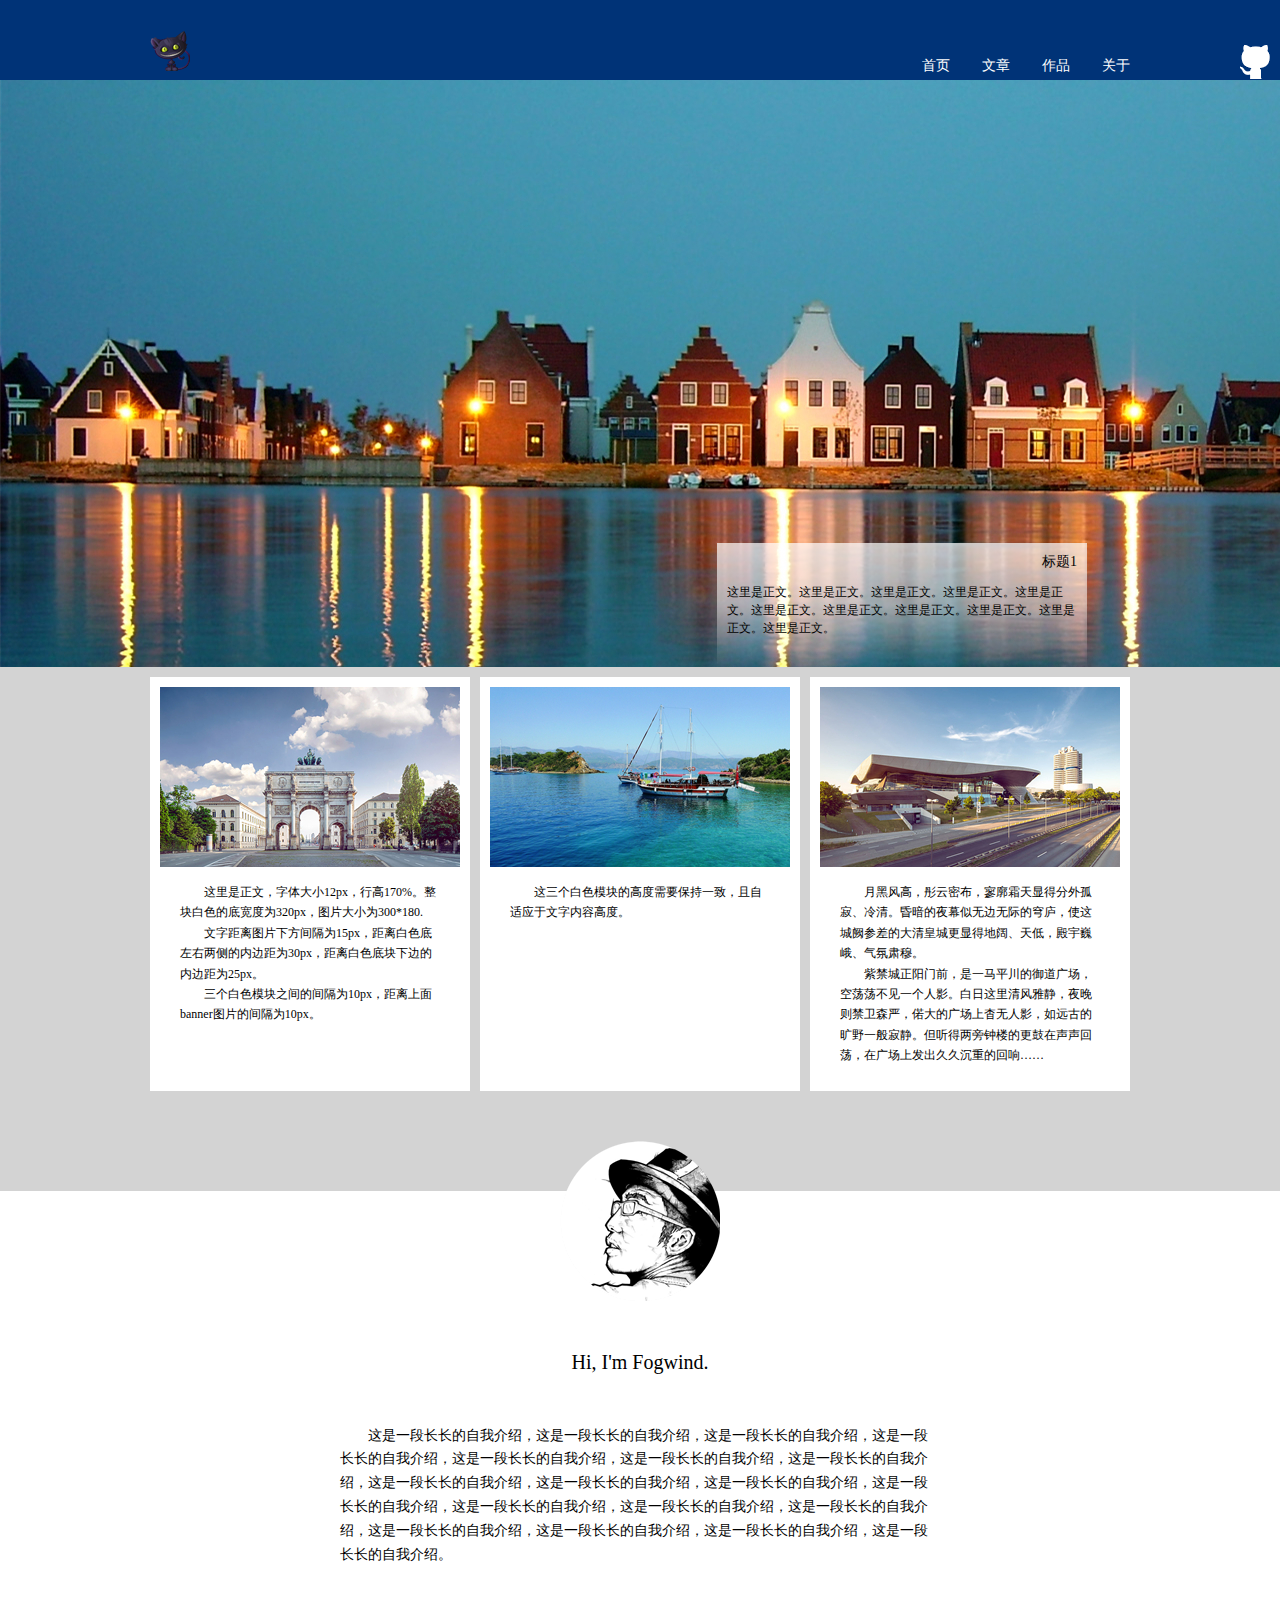
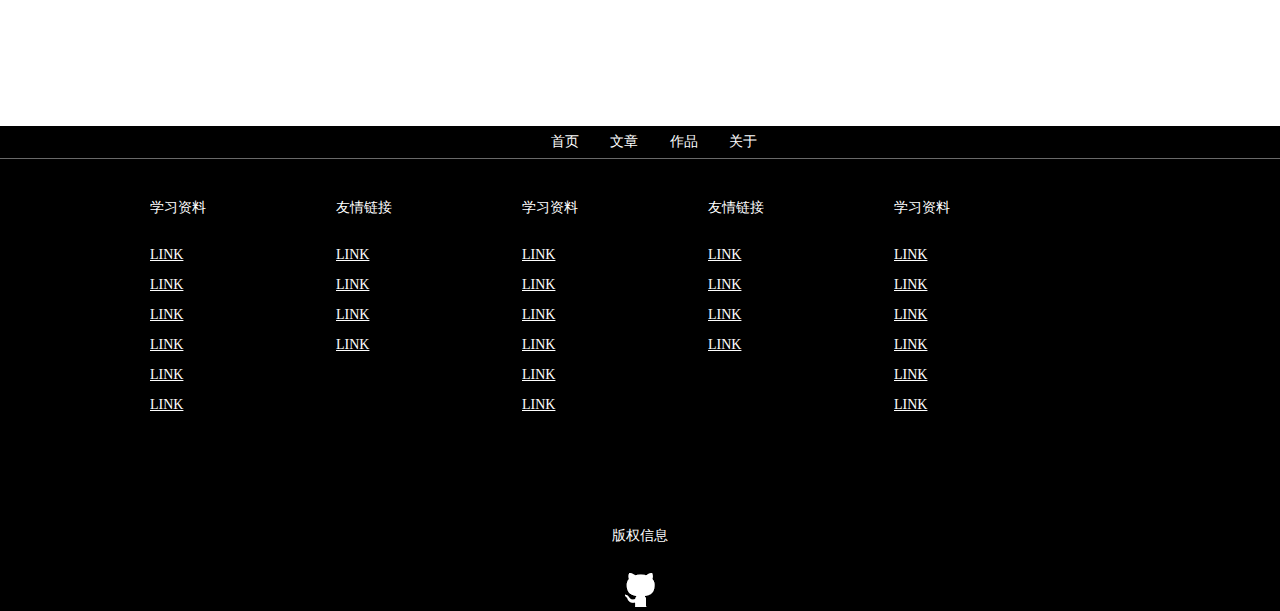
<file: index.html>
<!DOCTYPE HTML>
<html>
  <head>
    <meta charset="utf-8" />
	<title>Design</title>  
	<link rel="stylesheet" type="text/css" href="style/index.css" />
  </head>
  
  <body>
  <!--The header of the index page.-->
	<div id="header">
	
	  <div id="nav">
	    <div  id="mylogo">
	      <img src="img/1011.png" />
		</div>
		
	    <ul id="navbar">
		   <li><a href="index.html" class="navlink">首页</a></li>
		   <li><a href="article.html" class="navlink">文章</a></li>
		   <li><a href="works.html" class="navlink">作品</a></li>
		   <li><a href="about.html" class="navlink">关于</a></li>
		</ul>
	  </div>
	  <a href="https://github.com/"  id="githublogo"><img src="img/icon-github.png" /></a>
	</div>
	
	<div id="mainsection">
	    <!--首页背景大图-->
	    <div id="indexbigimg">
		  <div id="formaltext">
		    <h3>标题1</h3>
		    <p>这里是正文。这里是正文。这里是正文。这里是正文。这里是正文。这里是正文。这里是正文。这里是正文。这里是正文。这里是正文。这里是正文。</p>
		  </div>
		</div>
		
		<!--首页三列等高-->
		<div id="threeequalheight">
	       <div id="leftsection" class="equalheight">
		      <div class="inner">
		         <img src="img/290.jpg" class="equalimg" />
			     <p>这里是正文，字体大小12px，行高170%。整块白色的底宽度为320px，图片大小为300*180.</p>
			     <p>文字距离图片下方间隔为15px，距离白色底左右两侧的内边距为30px，距离白色底块下边的内边距为25px。</p>
			     <p>三个白色模块之间的间隔为10px，距离上面banner图片的间隔为10px。</p>
			  </div>
		   </div>
		   
		   <div id="centersection" class="equalheight">
		      <div class="inner">
		        <img src="img/293.jpg" class="equalimg" />
			    <p>这三个白色模块的高度需要保持一致，且自适应于文字内容高度。</p>
			  </div>
		   </div>
		
		   <div id="rightsection" class="equalheight">
		     <div class="inner">
		       <img src="img/291.jpg" class="equalimg" />
			   <p>月黑风高，彤云密布，寥廓霜天显得分外孤寂、冷清。昏暗的夜幕似无边无际的穹庐，使这城阙参差的大清皇城更显得地阔、天低，殿宇巍峨、气氛肃穆。</p>
			   <p>紫禁城正阳门前，是一马平川的御道广场，空荡荡不见一个人影。白日这里清风雅静，夜晚则禁卫森严，偌大的广场上杳无人影，如远古的旷野一般寂静。但听得两旁钟楼的更鼓在声声回荡，在广场上发出久久沉重的回响……</p>
			 </div>
		   </div>
	    </div>
		
		<!--首页自我介绍-->
		<div id="selfcontiner">
		   <img src="img/167.png" id="headpic" />
		   <div id="selfintruction">
		      <h2>Hi, I'm Fogwind.</h2>
			  <p>这是一段长长的自我介绍，这是一段长长的自我介绍，这是一段长长的自我介绍，这是一段长长的自我介绍，这是一段长长的自我介绍，这是一段长长的自我介绍，这是一段长长的自我介绍，这是一段长长的自我介绍，这是一段长长的自我介绍，这是一段长长的自我介绍，这是一段长长的自我介绍，这是一段长长的自我介绍，这是一段长长的自我介绍，这是一段长长的自我介绍，这是一段长长的自我介绍，这是一段长长的自我介绍，这是一段长长的自我介绍，这是一段长长的自我介绍。</p>
		   </div>
		</div>
		
	</div>
	
	
	
	<!--The footer of the index page.-->
	<div id="footer">
	   <ul id="footernavbar">
	     <li><a href="index.html" class="navlink">首页</a></li>
		 <li><a href="index.html" class="navlink">文章</a></li>
		 <li><a href="index.html" class="navlink">作品</a></li>
		 <li><a href="index.html" class="navlink">关于</a></li>
	   </ul>
	   
	   <div id="reference">
	      <ul class="referencenav">
		    <h4>学习资料</h4>
			<li><a href="#" class="referencelink">LINK</a></li>
			<li><a href="#" class="referencelink">LINK</a></li>
			<li><a href="#" class="referencelink">LINK</a></li>
			<li><a href="#" class="referencelink">LINK</a></li>
			<li><a href="#" class="referencelink">LINK</a></li>
			<li><a href="#" class="referencelink">LINK</a></li>
		  </ul>
		  
          <ul class="referencenav">
		    <h4>友情链接</h4>
			<li><a href="#" class="referencelink">LINK</a></li>
			<li><a href="#" class="referencelink">LINK</a></li>
			<li><a href="#" class="referencelink">LINK</a></li>
			<li><a href="#" class="referencelink">LINK</a></li>
		  </ul>
		  
		  <ul class="referencenav">
		    <h4>学习资料</h4>
			<li><a href="#" class="referencelink">LINK</a></li>
			<li><a href="#" class="referencelink">LINK</a></li>
			<li><a href="#" class="referencelink">LINK</a></li>
			<li><a href="#" class="referencelink">LINK</a></li>
			<li><a href="#" class="referencelink">LINK</a></li>
			<li><a href="#" class="referencelink">LINK</a></li>
		  </ul>
		  
		  <ul class="referencenav">
		    <h4>友情链接</h4>
			<li><a href="#" class="referencelink">LINK</a></li>
			<li><a href="#" class="referencelink">LINK</a></li>
			<li><a href="#" class="referencelink">LINK</a></li>
			<li><a href="#" class="referencelink">LINK</a></li>
		  </ul>
		  
		  <ul class="referencenav">
		    <h4>学习资料</h4>
			<li><a href="#" class="referencelink">LINK</a></li>
			<li><a href="#" class="referencelink">LINK</a></li>
			<li><a href="#" class="referencelink">LINK</a></li>
			<li><a href="#" class="referencelink">LINK</a></li>
			<li><a href="#" class="referencelink">LINK</a></li>
			<li><a href="#" class="referencelink">LINK</a></li>
		  </ul>
	   </div>
	   
	   <div id="footermassage">
	        <p>版权信息</p>
			<a href="https://github.com/"><img src="img/icon-github.png" /></a>
	   </div>
	   
	</div>
	
	
    <script>
       function hiddenGithub() {
	      var html = document.documentElement;
		  var githublogo = document.getElementById("githublogo");
		  
		  if(html.clientWidth<1050) {
		    githublogo.style.display = "none";
		  } else {
		    githublogo.style.display = "block";
		  }
	   }
	   window.onresize=function() {hiddenGithub();};
    </script>
  </body>
</html>
</file>
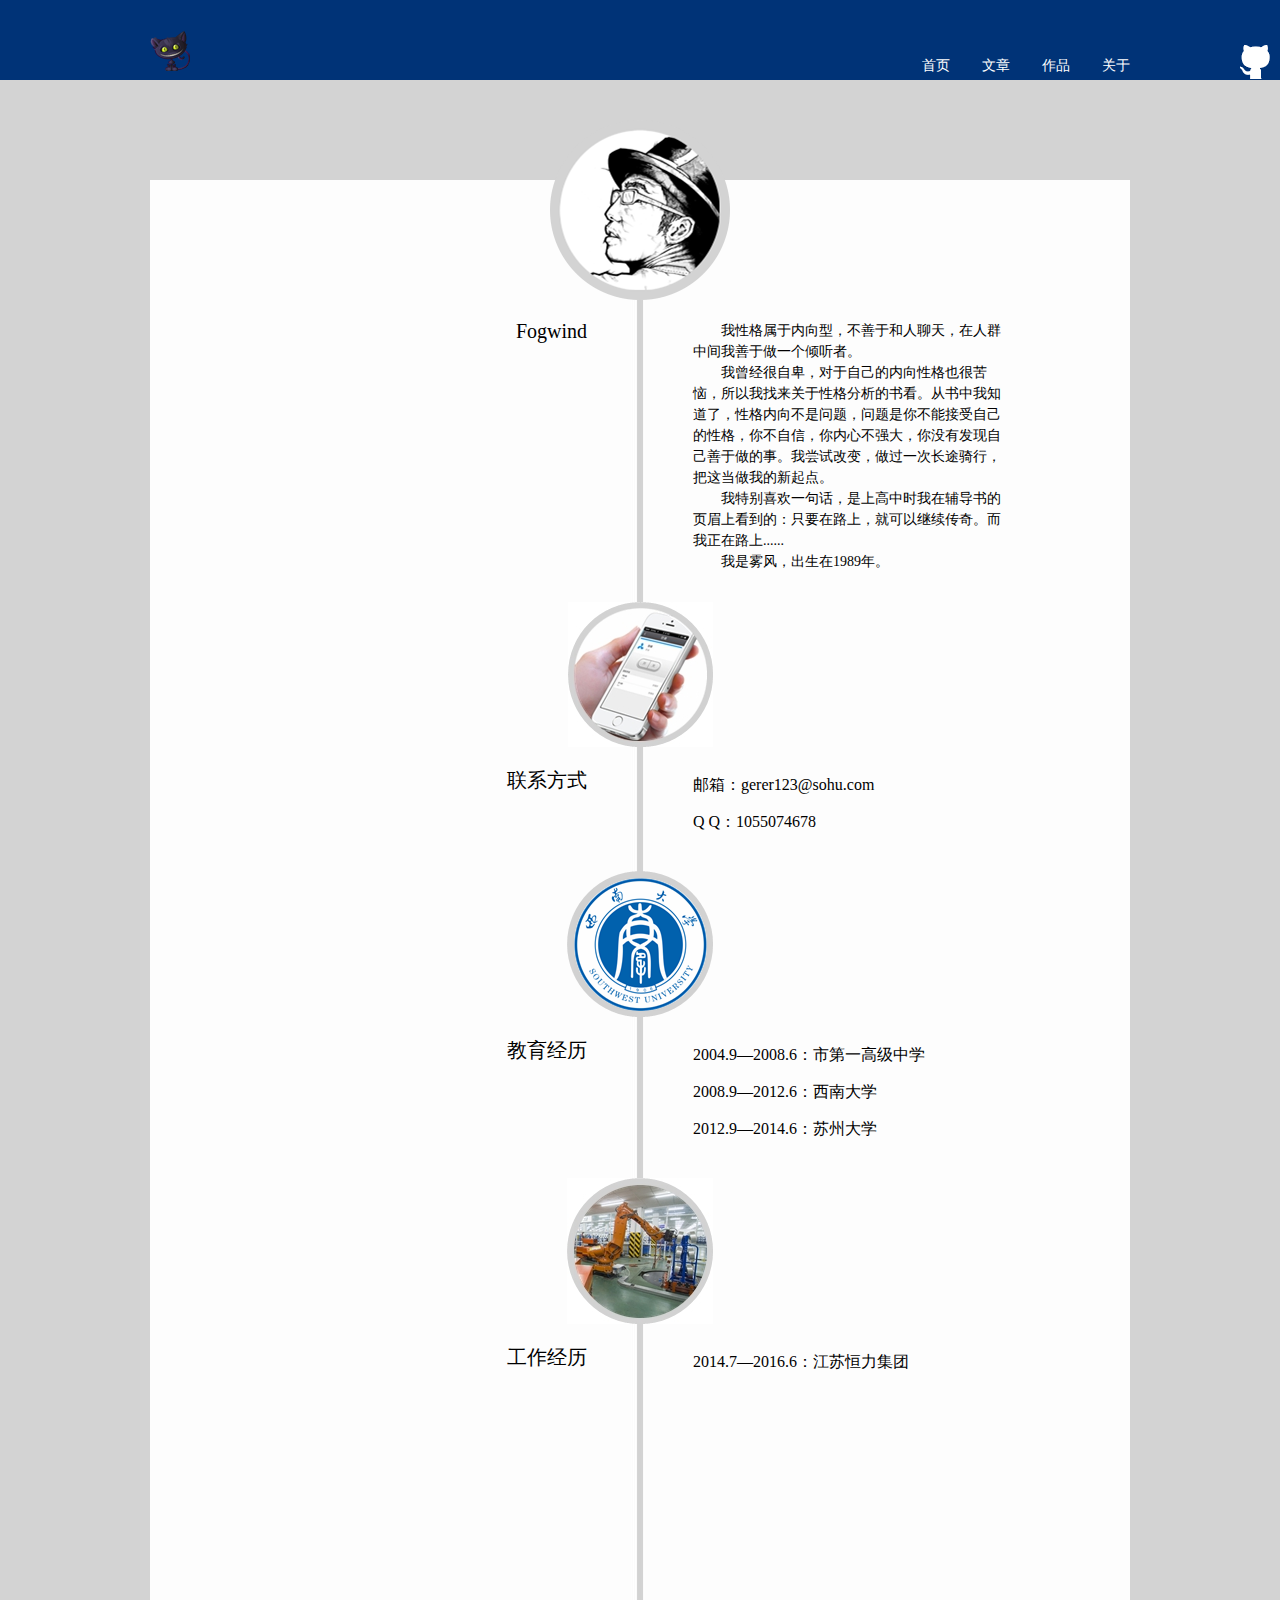
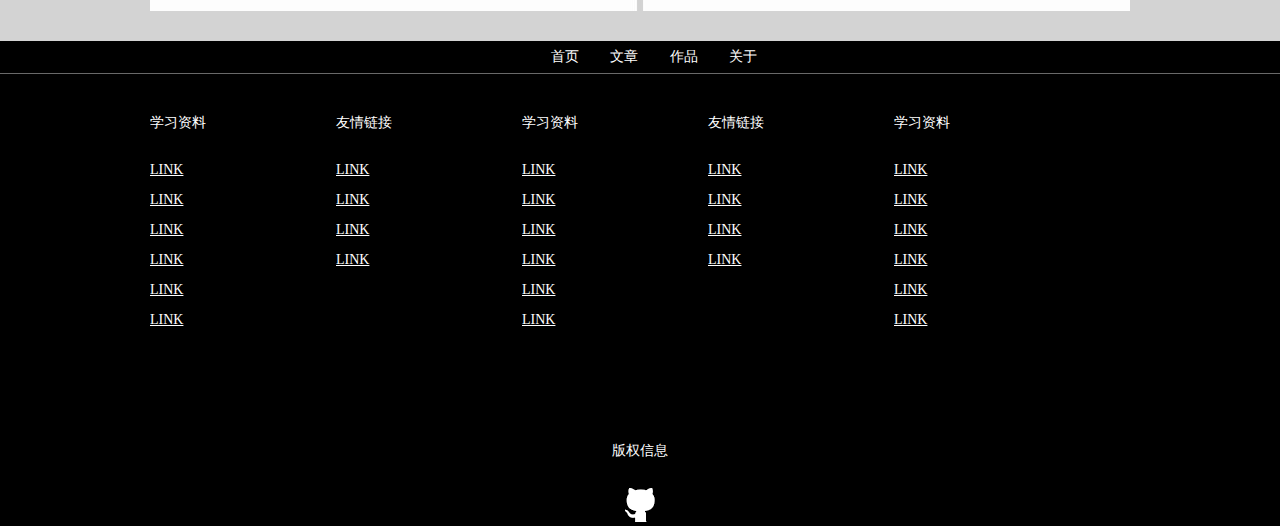
<file: about.html>
<!DOCTYPE HTML>
<html>
  <head>
    <meta charset="utf-8" />
	<title>Design</title>  
	<link rel="stylesheet" type="text/css" href="style/about.css" />
  </head>
  
  <body>
  <!--The header of the index page.-->
	<div id="header">
	
	  <div id="nav">
	    <div  id="mylogo">
	      <img src="img/1011.png" />
		</div>
		
	    <ul id="navbar">
		   <li><a href="index.html" class="navlink">首页</a></li>
		   <li><a href="blog.html" class="navlink">文章</a></li>
		   <li><a href="gallery.html" class="navlink">作品</a></li>
		   <li><a href="about.html" class="navlink">关于</a></li>
		</ul>
	  </div>
	  <a href="https://github.com/"  id="githublogo"><img src="img/icon-github.png" /></a>
	</div>
	
	<!--主体部分-->
    <div id="mainsection">
	   <div id="aboutme">
	      <img src="img/168.png" id="headpic" />
		  <div class="aboutcontent">
		          <div class="leftbox">
				     <h2>Fogwind</h2>
				  </div>
				  
				  <div class="rightbox">
		             <p>我性格属于内向型，不善于和人聊天，在人群中间我善于做一个倾听者。</p>
			         <p>我曾经很自卑，对于自己的内向性格也很苦恼，所以我找来关于性格分析的书看。从书中我知道了，性格内向不是问题，问题是你不能接受自己的性格，你不自信，你内心不强大，你没有发现自己善于做的事。我尝试改变，做过一次长途骑行，把这当做我的新起点。</p>
			         <p>我特别喜欢一句话，是上高中时我在辅导书的页眉上看到的：只要在路上，就可以继续传奇。而我正在路上......</p>
				     <p>我是雾风，出生在1989年。</p>
				  </div>
		  </div>
		  
		  <div class="aboutcontent">
		          <img src="img/3.jpg" id="phone" class="aboutimg" />
		          <div class="leftbox">
				     <h2>联系方式</h2>
				  </div>
				  
				  <div class="rightbox">
		             <ul>
					    <li>邮箱：gerer123@sohu.com</li>
						<li>Q&nbsp;Q：1055074678</li>
					 </ul>
				  </div>
		  </div>
		  
		  <div class="aboutcontent">
		          <img src="img/9.png" id="southwest" class="aboutimg" />
		          <div class="leftbox">
				     <h2>教育经历</h2>
				  </div>
				  
				  <div class="rightbox">
		             <ul>
					    <li>2004.9—2008.6：市第一高级中学</li>
					    <li>2008.9—2012.6：西南大学</li>
						<li>2012.9—2014.6：苏州大学</li>
					 </ul>
				  </div>
		  </div>
		  
		  <div class="aboutcontent">
		          <img src="img/11.jpg" id="henli" class="aboutimg" />
		          <div class="leftbox">
				     <h2>工作经历</h2>
				  </div>
				  
				  <div class="rightbox">
		             <ul>
						<li>2014.7—2016.6：江苏恒力集团</li>
					 </ul>
				  </div>
		  </div>
	   </div>
	</div>
	
	
	
	<!--The footer of the index page.-->
	<div id="footer">
	   <ul id="footernavbar">
	     <li><a href="index.html" class="navlink">首页</a></li>
		 <li><a href="index.html" class="navlink">文章</a></li>
		 <li><a href="index.html" class="navlink">作品</a></li>
		 <li><a href="index.html" class="navlink">关于</a></li>
	   </ul>
	   
	   <div id="reference">
	      <ul class="referencenav">
		    <h4>学习资料</h4>
			<li><a href="#" class="referencelink">LINK</a></li>
			<li><a href="#" class="referencelink">LINK</a></li>
			<li><a href="#" class="referencelink">LINK</a></li>
			<li><a href="#" class="referencelink">LINK</a></li>
			<li><a href="#" class="referencelink">LINK</a></li>
			<li><a href="#" class="referencelink">LINK</a></li>
		  </ul>
		  
          <ul class="referencenav">
		    <h4>友情链接</h4>
			<li><a href="#" class="referencelink">LINK</a></li>
			<li><a href="#" class="referencelink">LINK</a></li>
			<li><a href="#" class="referencelink">LINK</a></li>
			<li><a href="#" class="referencelink">LINK</a></li>
		  </ul>
		  
		  <ul class="referencenav">
		    <h4>学习资料</h4>
			<li><a href="#" class="referencelink">LINK</a></li>
			<li><a href="#" class="referencelink">LINK</a></li>
			<li><a href="#" class="referencelink">LINK</a></li>
			<li><a href="#" class="referencelink">LINK</a></li>
			<li><a href="#" class="referencelink">LINK</a></li>
			<li><a href="#" class="referencelink">LINK</a></li>
		  </ul>
		  
		  <ul class="referencenav">
		    <h4>友情链接</h4>
			<li><a href="#" class="referencelink">LINK</a></li>
			<li><a href="#" class="referencelink">LINK</a></li>
			<li><a href="#" class="referencelink">LINK</a></li>
			<li><a href="#" class="referencelink">LINK</a></li>
		  </ul>
		  
		  <ul class="referencenav">
		    <h4>学习资料</h4>
			<li><a href="#" class="referencelink">LINK</a></li>
			<li><a href="#" class="referencelink">LINK</a></li>
			<li><a href="#" class="referencelink">LINK</a></li>
			<li><a href="#" class="referencelink">LINK</a></li>
			<li><a href="#" class="referencelink">LINK</a></li>
			<li><a href="#" class="referencelink">LINK</a></li>
		  </ul>
	   </div>
	   
	   <div id="footermassage">
	        <p>版权信息</p>
			<a href="https://github.com/"><img src="img/icon-github.png" /></a>
	   </div>
	   
	</div>
	
	
    <script>
       function hiddenGithub() {
	      var html = document.documentElement;
		  var githublogo = document.getElementById("githublogo");
		  
		  if(html.clientWidth<1050) {
		    githublogo.style.display = "none";
		  } else {
		    githublogo.style.display = "block";
		  }
	   }
	   window.onresize=function() {hiddenGithub();};
    </script>
  </body>
</html>
</file>
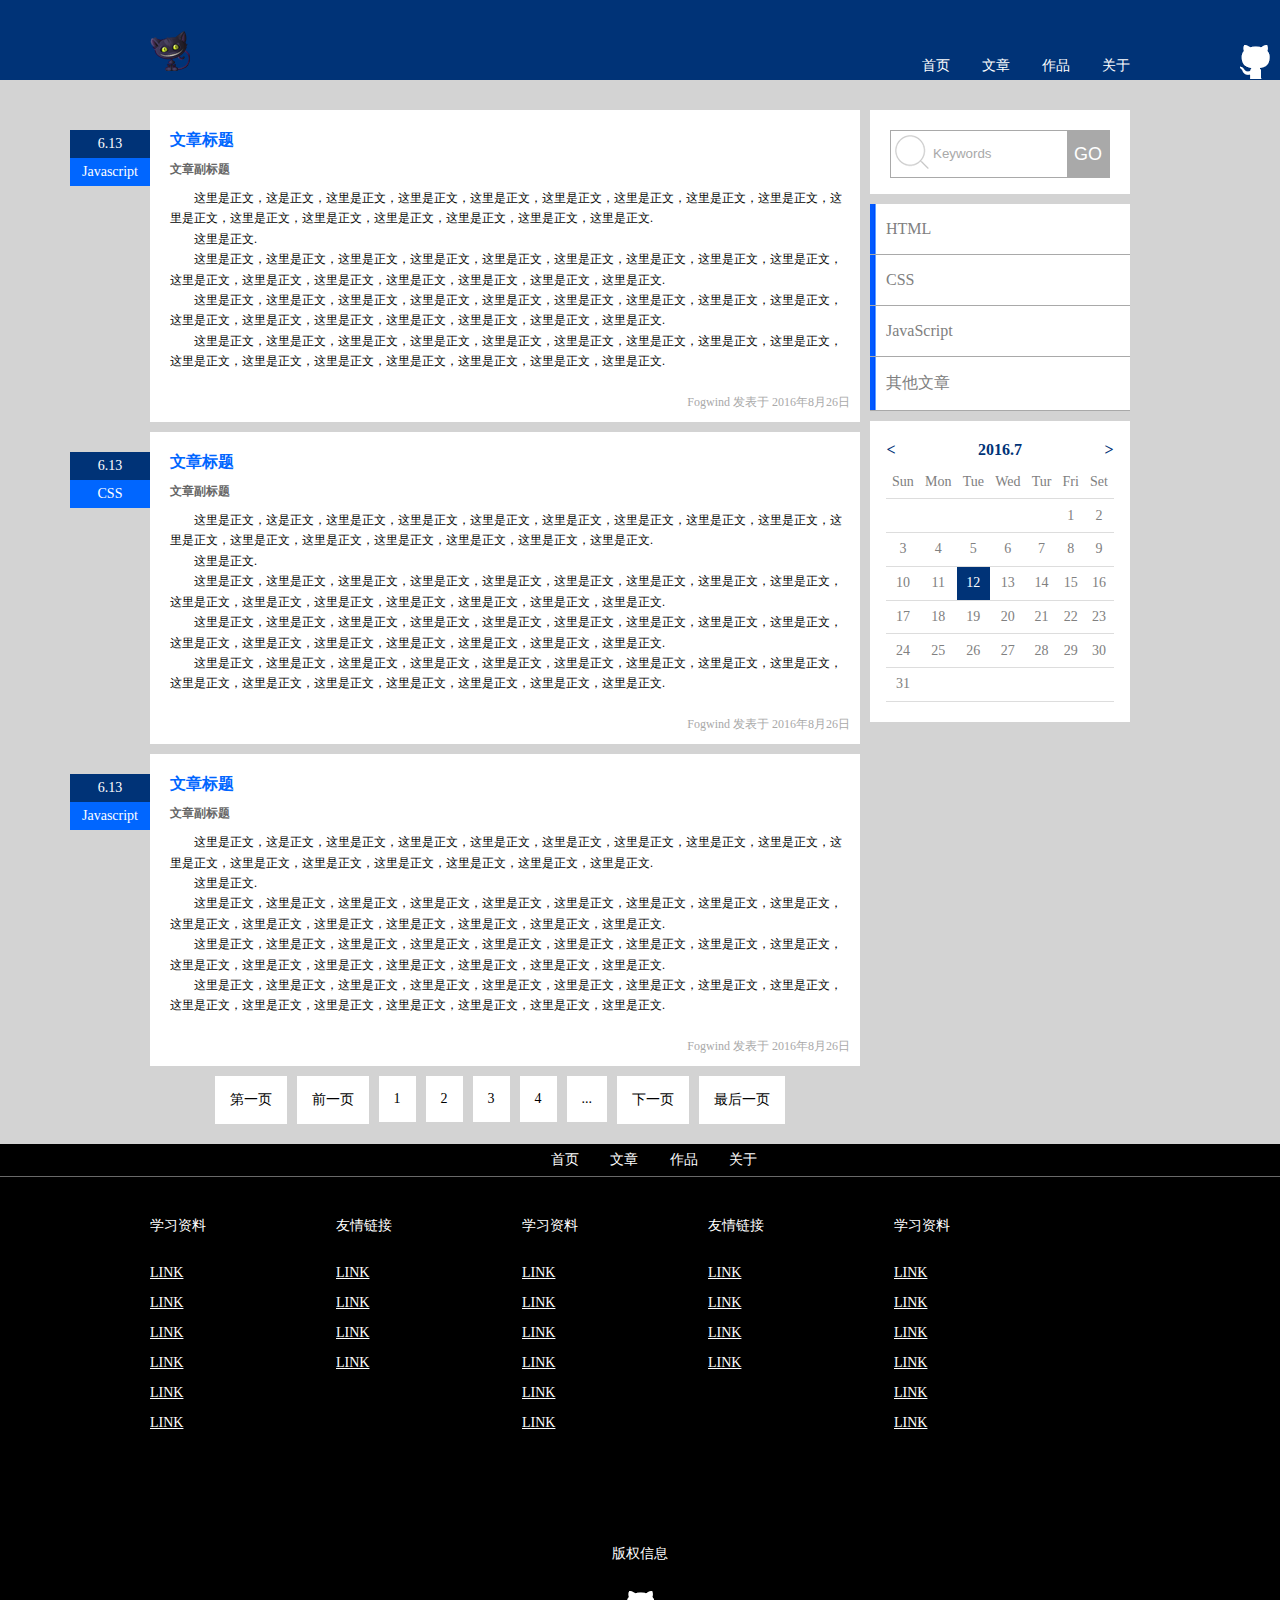
<file: article.html>
<!DOCTYPE HTML>
<html>
  <head>
    <meta charset="utf-8" />
	<title>Design</title>  
	<link rel="stylesheet" type="text/css" href="style/article.css" />
  </head>
  
  <body>
  <!--The header of the index page.-->
	<div id="header">
	
	  <div id="nav">
	    <div  id="mylogo">
	      <img src="img/1011.png" />
		</div>
		
	    <ul id="navbar">
		   <li><a href="index.html" class="navlink">首页</a></li>
		   <li><a href="article.html" class="navlink">文章</a></li>
		   <li><a href="works.html" class="navlink">作品</a></li>
		   <li><a href="about.html" class="navlink">关于</a></li>
		</ul>
	  </div>
	  <a href="https://github.com/"  id="githublogo"><img src="img/icon-github.png" /></a>
	</div>
	
	<!--主体部分-->
    <div id="mainsection">
	   <div id="articlesection">
	      <div class="article">
		    <div class="tagbox">
		       <div class="datetag">6.13</div>
			   <div class="contenttag">Javascript</div>
			</div> 
			<h2>文章标题</h2>
			<h3>文章副标题</h3>
			<p>这里是正文，这是正文，这里是正文，这里是正文，这里是正文，这里是正文，这里是正文，这里是正文，这里是正文，这里是正文，这里是正文，这里是正文，这里是正文，这里是正文，这里是正文，这里是正文.</p>
			<p>这里是正文.</p>
			<p>这里是正文，这里是正文，这里是正文，这里是正文，这里是正文，这里是正文，这里是正文，这里是正文，这里是正文，这里是正文，这里是正文，这里是正文，这里是正文，这里是正文，这里是正文，这里是正文.</p>
			<p>这里是正文，这里是正文，这里是正文，这里是正文，这里是正文，这里是正文，这里是正文，这里是正文，这里是正文，这里是正文，这里是正文，这里是正文，这里是正文，这里是正文，这里是正文，这里是正文.</p>
			<p>这里是正文，这里是正文，这里是正文，这里是正文，这里是正文，这里是正文，这里是正文，这里是正文，这里是正文，这里是正文，这里是正文，这里是正文，这里是正文，这里是正文，这里是正文，这里是正文.</p>
			<p class="timestamp">Fogwind 发表于 2016年8月26日</p>
		  </div>
		  
		  <div class="article">
		    <div class="tagbox">
		       <div class="datetag">6.13</div>
			   <div class="contenttag">CSS</div>
			</div> 
			<h2>文章标题</h2>
			<h3>文章副标题</h3>
			<p>这里是正文，这是正文，这里是正文，这里是正文，这里是正文，这里是正文，这里是正文，这里是正文，这里是正文，这里是正文，这里是正文，这里是正文，这里是正文，这里是正文，这里是正文，这里是正文.</p>
			<p>这里是正文.</p>
			<p>这里是正文，这里是正文，这里是正文，这里是正文，这里是正文，这里是正文，这里是正文，这里是正文，这里是正文，这里是正文，这里是正文，这里是正文，这里是正文，这里是正文，这里是正文，这里是正文.</p>
			<p>这里是正文，这里是正文，这里是正文，这里是正文，这里是正文，这里是正文，这里是正文，这里是正文，这里是正文，这里是正文，这里是正文，这里是正文，这里是正文，这里是正文，这里是正文，这里是正文.</p>
			<p>这里是正文，这里是正文，这里是正文，这里是正文，这里是正文，这里是正文，这里是正文，这里是正文，这里是正文，这里是正文，这里是正文，这里是正文，这里是正文，这里是正文，这里是正文，这里是正文.</p>
			<p class="timestamp">Fogwind 发表于 2016年8月26日</p>
		  </div>
		  
		  <div class="article">
		    <div class="tagbox">
		       <div class="datetag">6.13</div>
			   <div class="contenttag">Javascript</div>
			</div> 
			<h2>文章标题</h2>
			<h3>文章副标题</h3>
			<p>这里是正文，这是正文，这里是正文，这里是正文，这里是正文，这里是正文，这里是正文，这里是正文，这里是正文，这里是正文，这里是正文，这里是正文，这里是正文，这里是正文，这里是正文，这里是正文.</p>
			<p>这里是正文.</p>
			<p>这里是正文，这里是正文，这里是正文，这里是正文，这里是正文，这里是正文，这里是正文，这里是正文，这里是正文，这里是正文，这里是正文，这里是正文，这里是正文，这里是正文，这里是正文，这里是正文.</p>
			<p>这里是正文，这里是正文，这里是正文，这里是正文，这里是正文，这里是正文，这里是正文，这里是正文，这里是正文，这里是正文，这里是正文，这里是正文，这里是正文，这里是正文，这里是正文，这里是正文.</p>
			<p>这里是正文，这里是正文，这里是正文，这里是正文，这里是正文，这里是正文，这里是正文，这里是正文，这里是正文，这里是正文，这里是正文，这里是正文，这里是正文，这里是正文，这里是正文，这里是正文.</p>
			<p class="timestamp">Fogwind 发表于 2016年8月26日</p>
		  </div>
		  <div id="pagenumberbox">
		    <ol id="pagenumber">
			   <li><a href="http://www.baidu.com/" class="pagelink">第一页</a></li>
	           <li><a href="http://www.baidu.com/" class="pagelink">前一页</a></li>
	           <li><a href="http://www.baidu.com/" class="pagelink">1</a></li>	 
	           <li><a href="http://www.baidu.com/" class="pagelink">2</a></li>	 
	           <li><a href="http://www.baidu.com/" class="pagelink">3</a></li>	 
	           <li><a href="http://www.baidu.com/" class="pagelink">4</a></li>
	           <li><a href="http://www.baidu.com/" class="pagelink">...</a></li>
	           <li><a href="http://www.baidu.com/" class="pagelink">下一页</a></li>	
			   <li id="lastpage"><a href="http://www.baidu.com/" class="pagelink">最后一页</a></li>
	        </ol>
		  </div>
	   </div>
	   
	   <div id="siderbarsection">
	      <!--搜索框-->
	      <div id="searchbox">
		     <form action="#" method="get" id="searchform">
			    <fieldset id="search">
			      <label for="searchwords"><img src="img/search.png" /></label>
                  <input type="text" name="searchwords" id="searchwords" value="Keywords" />
                  <input type="button" name="go" id="go" value="GO" />
			    </fieldset>
			 </form>
		  </div>
		  
		  <!--右侧导航栏-->
		  <div id="sidernavcase">
		    <ul id="sidernav">
			   <li><a href="#" class="sidernavlink">HTML</a></li>
			   <li><a href="#" class="sidernavlink">CSS</a></li>
			   <li><a href="#" class="sidernavlink">JavaScript</a></li>
			   <li><a href="#" class="sidernavlink">其他文章</a></li>
			</ul>
		  </div>
		  
		  <!--日历表格-->
		  <div id="datebox">
		    <table id="datetable">
			  <caption>
			     <a href="#" id="pre">&lt;</a> 2016.7
			     <a href="#" id="next">&gt;</a>
			 </caption>
			  <thead>
		        <tr>
		         <th>Sun</th>
			     <th>Mon</th>
			     <th>Tue</th>
			     <th>Wed</th>
			     <th>Tur</th>
			     <th>Fri</th>
			     <th>Set</th>
		        </tr>
		      </thead>
		      <tbody>
	            <tr>
			     <td> </td>
	             <td> </td>
				 <td> </td>
				 <td> </td>
				 <td> </td>
				 <td>1</td>
				 <td>2</td>
			    </tr>
	            <tr>
			     <td>3</td>
	             <td>4</td>
				 <td>5</td>
				 <td>6</td>
				 <td>7</td>
				 <td>8</td>
				 <td>9</td>
			    </tr>			 
	            <tr>
			     <td>10</td>
	             <td>11</td>
				 <td id="seclected">12</td>
				 <td>13</td>
				 <td>14</td>
				 <td>15</td>
				 <td>16</td>
			    </tr>				 
	            <tr>
			     <td>17</td>
	             <td>18</td>
				 <td>19</td>
				 <td>20</td>
				 <td>21</td>
				 <td>22</td>
				 <td>23</td>
			    </tr>
	            <tr>
			     <td>24</td>
	             <td>25</td>
				 <td>26</td>
				 <td>27</td>
				 <td>28</td>
				 <td>29</td>
				 <td>30</td>
			    </tr>
				<tr>
			     <td>31</td>
	             <td> </td>
				 <td> </td>
				 <td> </td>
				 <td> </td>
				 <td> </td>
				 <td> </td>
			    </tr>
		      </tbody>
			</table>
		  </div>
	   </div>
	</div>
	
	
	
	<!--The footer of the index page.-->
	<div id="footer">
	   <ul id="footernavbar">
	     <li><a href="index.html" class="navlink">首页</a></li>
		 <li><a href="index.html" class="navlink">文章</a></li>
		 <li><a href="index.html" class="navlink">作品</a></li>
		 <li><a href="index.html" class="navlink">关于</a></li>
	   </ul>
	   
	   <div id="reference">
	      <ul class="referencenav">
		    <h4>学习资料</h4>
			<li><a href="#" class="referencelink">LINK</a></li>
			<li><a href="#" class="referencelink">LINK</a></li>
			<li><a href="#" class="referencelink">LINK</a></li>
			<li><a href="#" class="referencelink">LINK</a></li>
			<li><a href="#" class="referencelink">LINK</a></li>
			<li><a href="#" class="referencelink">LINK</a></li>
		  </ul>
		  
          <ul class="referencenav">
		    <h4>友情链接</h4>
			<li><a href="#" class="referencelink">LINK</a></li>
			<li><a href="#" class="referencelink">LINK</a></li>
			<li><a href="#" class="referencelink">LINK</a></li>
			<li><a href="#" class="referencelink">LINK</a></li>
		  </ul>
		  
		  <ul class="referencenav">
		    <h4>学习资料</h4>
			<li><a href="#" class="referencelink">LINK</a></li>
			<li><a href="#" class="referencelink">LINK</a></li>
			<li><a href="#" class="referencelink">LINK</a></li>
			<li><a href="#" class="referencelink">LINK</a></li>
			<li><a href="#" class="referencelink">LINK</a></li>
			<li><a href="#" class="referencelink">LINK</a></li>
		  </ul>
		  
		  <ul class="referencenav">
		    <h4>友情链接</h4>
			<li><a href="#" class="referencelink">LINK</a></li>
			<li><a href="#" class="referencelink">LINK</a></li>
			<li><a href="#" class="referencelink">LINK</a></li>
			<li><a href="#" class="referencelink">LINK</a></li>
		  </ul>
		  
		  <ul class="referencenav">
		    <h4>学习资料</h4>
			<li><a href="#" class="referencelink">LINK</a></li>
			<li><a href="#" class="referencelink">LINK</a></li>
			<li><a href="#" class="referencelink">LINK</a></li>
			<li><a href="#" class="referencelink">LINK</a></li>
			<li><a href="#" class="referencelink">LINK</a></li>
			<li><a href="#" class="referencelink">LINK</a></li>
		  </ul>
	   </div>
	   
	   <div id="footermassage">
	        <p>版权信息</p>
			<a href="https://github.com/"><img src="img/icon-github.png" /></a>
	   </div>
	   
	</div>
	
	
    <script>
       function hiddenGithub() {
	      var html = document.documentElement;
		  var githublogo = document.getElementById("githublogo");
		  
		  if(html.clientWidth<1050) {
		    githublogo.style.display = "none";
		  } else {
		    githublogo.style.display = "block";
		  }
	   }
	   window.onresize=function() {hiddenGithub();};
    </script>
  </body>
</html>
</file>
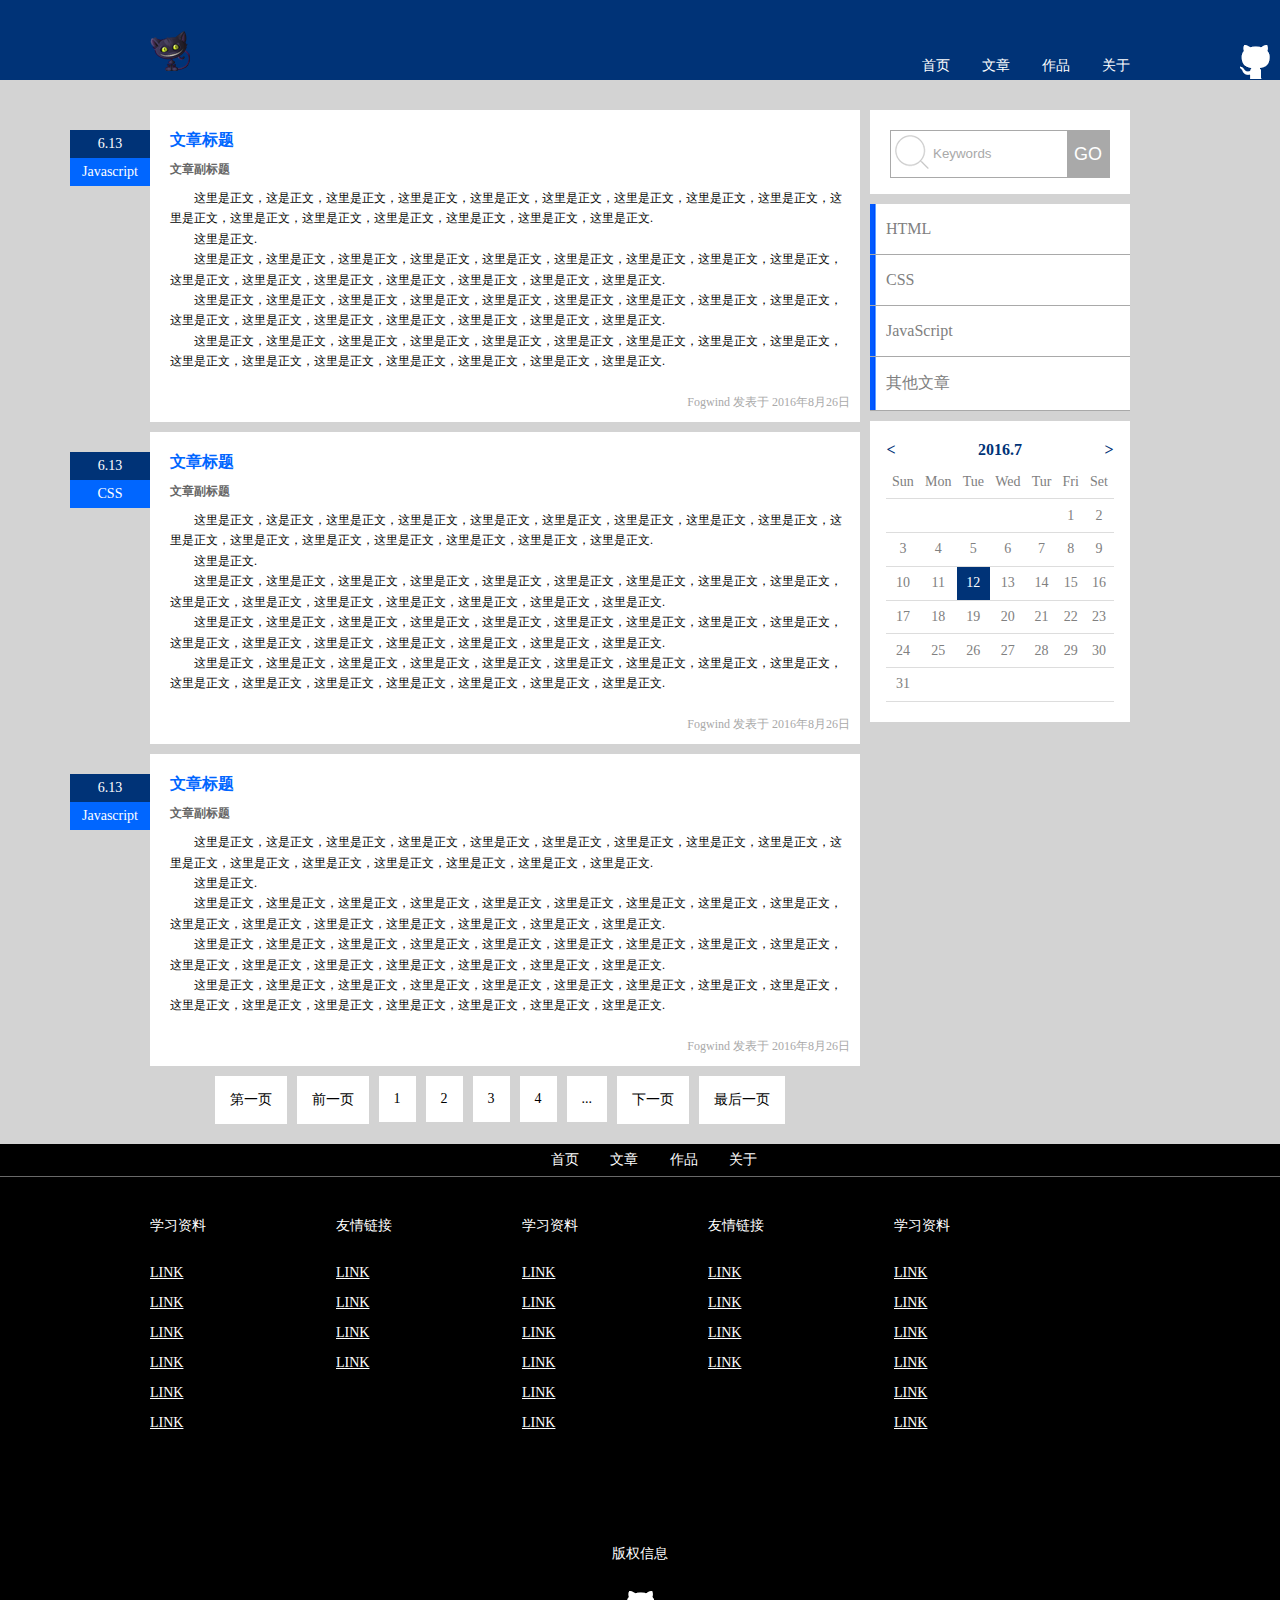
<file: blog.html>
<!DOCTYPE HTML>
<html>
  <head>
    <meta charset="utf-8" />
	<title>Design</title>  
	<link rel="stylesheet" type="text/css" href="style/article.css" />
  </head>
  
  <body>
  <!--The header of the index page.-->
	<div id="header">
	
	  <div id="nav">
	    <div  id="mylogo">
	      <img src="img/1011.png" />
		</div>
		
	    <ul id="navbar">
		   <li><a href="index.html" class="navlink">首页</a></li>
		   <li><a href="blog.html" class="navlink">文章</a></li>
		   <li><a href="gallery.html" class="navlink">作品</a></li>
		   <li><a href="about.html" class="navlink">关于</a></li>
		</ul>
	  </div>
	  <a href="https://github.com/"  id="githublogo"><img src="img/icon-github.png" /></a>
	</div>
	
	<!--主体部分-->
    <div id="mainsection">
	   <div id="articlesection">
	      <div class="article">
		    <div class="tagbox">
		       <div class="datetag">6.13</div>
			   <div class="contenttag">Javascript</div>
			</div> 
			<h2>文章标题</h2>
			<h3>文章副标题</h3>
			<p>这里是正文，这是正文，这里是正文，这里是正文，这里是正文，这里是正文，这里是正文，这里是正文，这里是正文，这里是正文，这里是正文，这里是正文，这里是正文，这里是正文，这里是正文，这里是正文.</p>
			<p>这里是正文.</p>
			<p>这里是正文，这里是正文，这里是正文，这里是正文，这里是正文，这里是正文，这里是正文，这里是正文，这里是正文，这里是正文，这里是正文，这里是正文，这里是正文，这里是正文，这里是正文，这里是正文.</p>
			<p>这里是正文，这里是正文，这里是正文，这里是正文，这里是正文，这里是正文，这里是正文，这里是正文，这里是正文，这里是正文，这里是正文，这里是正文，这里是正文，这里是正文，这里是正文，这里是正文.</p>
			<p>这里是正文，这里是正文，这里是正文，这里是正文，这里是正文，这里是正文，这里是正文，这里是正文，这里是正文，这里是正文，这里是正文，这里是正文，这里是正文，这里是正文，这里是正文，这里是正文.</p>
			<p class="timestamp">Fogwind 发表于 2016年8月26日</p>
		  </div>
		  
		  <div class="article">
		    <div class="tagbox">
		       <div class="datetag">6.13</div>
			   <div class="contenttag">CSS</div>
			</div> 
			<h2>文章标题</h2>
			<h3>文章副标题</h3>
			<p>这里是正文，这是正文，这里是正文，这里是正文，这里是正文，这里是正文，这里是正文，这里是正文，这里是正文，这里是正文，这里是正文，这里是正文，这里是正文，这里是正文，这里是正文，这里是正文.</p>
			<p>这里是正文.</p>
			<p>这里是正文，这里是正文，这里是正文，这里是正文，这里是正文，这里是正文，这里是正文，这里是正文，这里是正文，这里是正文，这里是正文，这里是正文，这里是正文，这里是正文，这里是正文，这里是正文.</p>
			<p>这里是正文，这里是正文，这里是正文，这里是正文，这里是正文，这里是正文，这里是正文，这里是正文，这里是正文，这里是正文，这里是正文，这里是正文，这里是正文，这里是正文，这里是正文，这里是正文.</p>
			<p>这里是正文，这里是正文，这里是正文，这里是正文，这里是正文，这里是正文，这里是正文，这里是正文，这里是正文，这里是正文，这里是正文，这里是正文，这里是正文，这里是正文，这里是正文，这里是正文.</p>
			<p class="timestamp">Fogwind 发表于 2016年8月26日</p>
		  </div>
		  
		  <div class="article">
		    <div class="tagbox">
		       <div class="datetag">6.13</div>
			   <div class="contenttag">Javascript</div>
			</div> 
			<h2>文章标题</h2>
			<h3>文章副标题</h3>
			<p>这里是正文，这是正文，这里是正文，这里是正文，这里是正文，这里是正文，这里是正文，这里是正文，这里是正文，这里是正文，这里是正文，这里是正文，这里是正文，这里是正文，这里是正文，这里是正文.</p>
			<p>这里是正文.</p>
			<p>这里是正文，这里是正文，这里是正文，这里是正文，这里是正文，这里是正文，这里是正文，这里是正文，这里是正文，这里是正文，这里是正文，这里是正文，这里是正文，这里是正文，这里是正文，这里是正文.</p>
			<p>这里是正文，这里是正文，这里是正文，这里是正文，这里是正文，这里是正文，这里是正文，这里是正文，这里是正文，这里是正文，这里是正文，这里是正文，这里是正文，这里是正文，这里是正文，这里是正文.</p>
			<p>这里是正文，这里是正文，这里是正文，这里是正文，这里是正文，这里是正文，这里是正文，这里是正文，这里是正文，这里是正文，这里是正文，这里是正文，这里是正文，这里是正文，这里是正文，这里是正文.</p>
			<p class="timestamp">Fogwind 发表于 2016年8月26日</p>
		  </div>
		  <div id="pagenumberbox">
		    <ol id="pagenumber">
			   <li><a href="http://www.baidu.com/" class="pagelink">第一页</a></li>
	           <li><a href="http://www.baidu.com/" class="pagelink">前一页</a></li>
	           <li><a href="http://www.baidu.com/" class="pagelink">1</a></li>	 
	           <li><a href="http://www.baidu.com/" class="pagelink">2</a></li>	 
	           <li><a href="http://www.baidu.com/" class="pagelink">3</a></li>	 
	           <li><a href="http://www.baidu.com/" class="pagelink">4</a></li>
	           <li><a href="http://www.baidu.com/" class="pagelink">...</a></li>
	           <li><a href="http://www.baidu.com/" class="pagelink">下一页</a></li>	
			   <li id="lastpage"><a href="http://www.baidu.com/" class="pagelink">最后一页</a></li>
	        </ol>
		  </div>
	   </div>
	   
	   <div id="siderbarsection">
	      <!--搜索框-->
	      <div id="searchbox">
		     <form action="#" method="get" id="searchform">
			    <fieldset id="search">
			      <label for="searchwords"><img src="img/search.png" /></label>
                  <input type="text" name="searchwords" id="searchwords" value="Keywords" />
                  <input type="button" name="go" id="go" value="GO" />
			    </fieldset>
			 </form>
		  </div>
		  
		  <!--右侧导航栏-->
		  <div id="sidernavcase">
		    <ul id="sidernav">
			   <li><a href="#" class="sidernavlink">HTML</a></li>
			   <li><a href="#" class="sidernavlink">CSS</a></li>
			   <li><a href="#" class="sidernavlink">JavaScript</a></li>
			   <li><a href="#" class="sidernavlink">其他文章</a></li>
			</ul>
		  </div>
		  
		  <!--日历表格-->
		  <div id="datebox">
		    <table id="datetable">
			  <caption>
			     <a href="#" id="pre">&lt;</a> 2016.7
			     <a href="#" id="next">&gt;</a>
			 </caption>
			  <thead>
		        <tr>
		         <th>Sun</th>
			     <th>Mon</th>
			     <th>Tue</th>
			     <th>Wed</th>
			     <th>Tur</th>
			     <th>Fri</th>
			     <th>Set</th>
		        </tr>
		      </thead>
		      <tbody>
	            <tr>
			     <td> </td>
	             <td> </td>
				 <td> </td>
				 <td> </td>
				 <td> </td>
				 <td>1</td>
				 <td>2</td>
			    </tr>
	            <tr>
			     <td>3</td>
	             <td>4</td>
				 <td>5</td>
				 <td>6</td>
				 <td>7</td>
				 <td>8</td>
				 <td>9</td>
			    </tr>			 
	            <tr>
			     <td>10</td>
	             <td>11</td>
				 <td id="seclected">12</td>
				 <td>13</td>
				 <td>14</td>
				 <td>15</td>
				 <td>16</td>
			    </tr>				 
	            <tr>
			     <td>17</td>
	             <td>18</td>
				 <td>19</td>
				 <td>20</td>
				 <td>21</td>
				 <td>22</td>
				 <td>23</td>
			    </tr>
	            <tr>
			     <td>24</td>
	             <td>25</td>
				 <td>26</td>
				 <td>27</td>
				 <td>28</td>
				 <td>29</td>
				 <td>30</td>
			    </tr>
				<tr>
			     <td>31</td>
	             <td> </td>
				 <td> </td>
				 <td> </td>
				 <td> </td>
				 <td> </td>
				 <td> </td>
			    </tr>
		      </tbody>
			</table>
		  </div>
	   </div>
	</div>
	
	
	
	<!--The footer of the index page.-->
	<div id="footer">
	   <ul id="footernavbar">
	     <li><a href="index.html" class="navlink">首页</a></li>
		 <li><a href="index.html" class="navlink">文章</a></li>
		 <li><a href="index.html" class="navlink">作品</a></li>
		 <li><a href="index.html" class="navlink">关于</a></li>
	   </ul>
	   
	   <div id="reference">
	      <ul class="referencenav">
		    <h4>学习资料</h4>
			<li><a href="#" class="referencelink">LINK</a></li>
			<li><a href="#" class="referencelink">LINK</a></li>
			<li><a href="#" class="referencelink">LINK</a></li>
			<li><a href="#" class="referencelink">LINK</a></li>
			<li><a href="#" class="referencelink">LINK</a></li>
			<li><a href="#" class="referencelink">LINK</a></li>
		  </ul>
		  
          <ul class="referencenav">
		    <h4>友情链接</h4>
			<li><a href="#" class="referencelink">LINK</a></li>
			<li><a href="#" class="referencelink">LINK</a></li>
			<li><a href="#" class="referencelink">LINK</a></li>
			<li><a href="#" class="referencelink">LINK</a></li>
		  </ul>
		  
		  <ul class="referencenav">
		    <h4>学习资料</h4>
			<li><a href="#" class="referencelink">LINK</a></li>
			<li><a href="#" class="referencelink">LINK</a></li>
			<li><a href="#" class="referencelink">LINK</a></li>
			<li><a href="#" class="referencelink">LINK</a></li>
			<li><a href="#" class="referencelink">LINK</a></li>
			<li><a href="#" class="referencelink">LINK</a></li>
		  </ul>
		  
		  <ul class="referencenav">
		    <h4>友情链接</h4>
			<li><a href="#" class="referencelink">LINK</a></li>
			<li><a href="#" class="referencelink">LINK</a></li>
			<li><a href="#" class="referencelink">LINK</a></li>
			<li><a href="#" class="referencelink">LINK</a></li>
		  </ul>
		  
		  <ul class="referencenav">
		    <h4>学习资料</h4>
			<li><a href="#" class="referencelink">LINK</a></li>
			<li><a href="#" class="referencelink">LINK</a></li>
			<li><a href="#" class="referencelink">LINK</a></li>
			<li><a href="#" class="referencelink">LINK</a></li>
			<li><a href="#" class="referencelink">LINK</a></li>
			<li><a href="#" class="referencelink">LINK</a></li>
		  </ul>
	   </div>
	   
	   <div id="footermassage">
	        <p>版权信息</p>
			<a href="https://github.com/"><img src="img/icon-github.png" /></a>
	   </div>
	   
	</div>
	
	
    <script>
       function hiddenGithub() {
	      var html = document.documentElement;
		  var githublogo = document.getElementById("githublogo");
		  
		  if(html.clientWidth<1050) {
		    githublogo.style.display = "none";
		  } else {
		    githublogo.style.display = "block";
		  }
	   }
	   window.onresize=function() {hiddenGithub();};
    </script>
  </body>
</html>
</file>
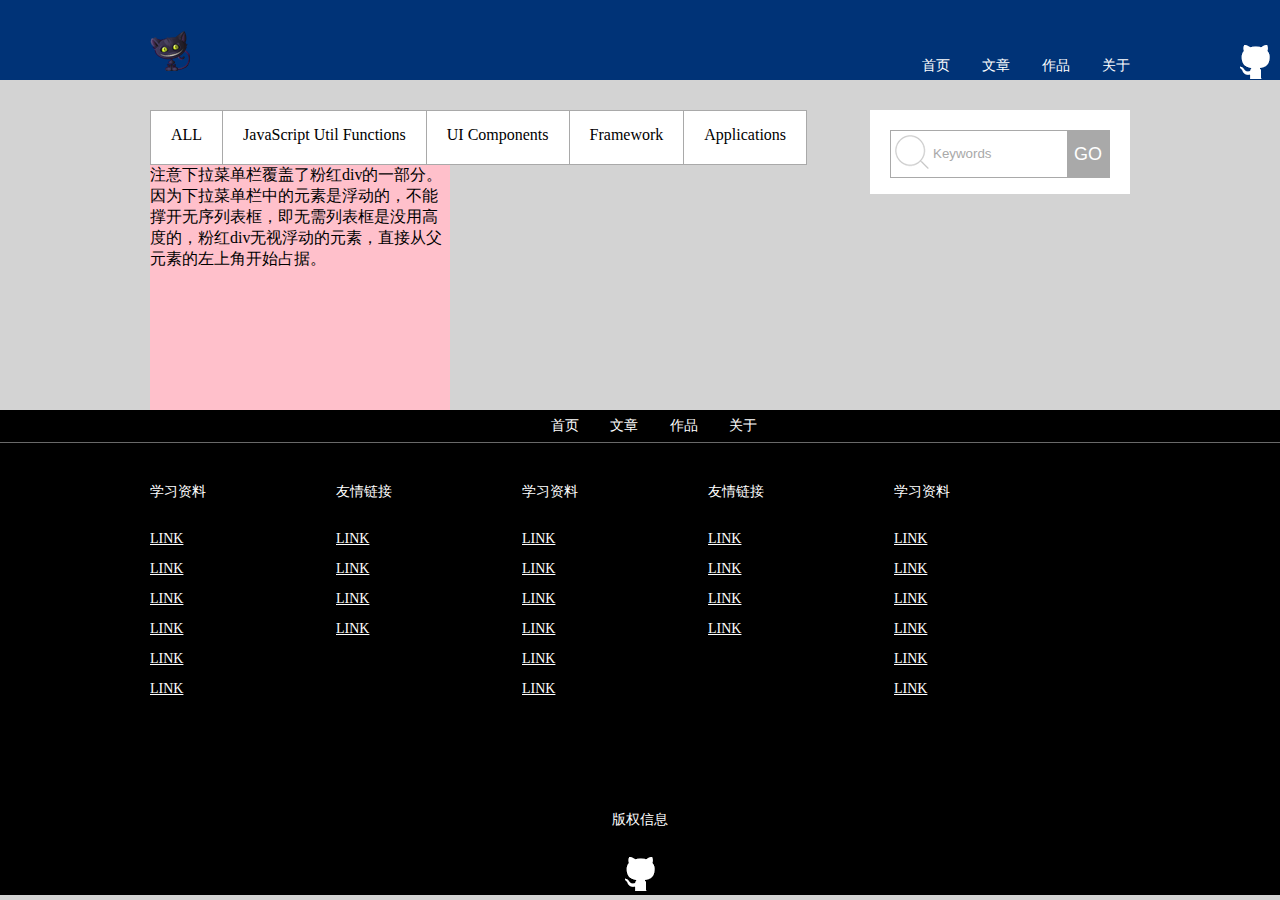
<file: gallery.html>
<!DOCTYPE HTML>
<html>
  <head>
    <meta charset="utf-8" />
	<title>Design</title>  
	<link rel="stylesheet" type="text/css" href="style/works.css" />
  </head>
  
  <body>
  <!--The header of the index page.-->
	<div id="header">
	
	  <div id="nav">
	    <div  id="mylogo">
	      <img src="img/1011.png" />
		</div>
		
	    <ul id="navbar">
		   <li><a href="index.html" class="navlink">首页</a></li>
		   <li><a href="blog.html" class="navlink">文章</a></li>
		   <li><a href="gallery.html" class="navlink">作品</a></li>
		   <li><a href="about.html" class="navlink">关于</a></li>
		</ul>
	  </div>
	  <a href="https://github.com/"  id="githublogo"><img src="img/icon-github.png" /></a>
	</div>
	
	<!--主体部分-->
    <div id="mainsection">
	   <div id="tabsection">
	   
	       <ul id="alignnavbar">
		      <li class="tablist"><a href="#" class="tablink" id="firstlink">ALL</a></li>
			  <li class="tablist">
			     <a href="#" class="tablink">JavaScript Util Functions</a>
			     <ul class="downlist">
				    <li><a href="#" class="downlink">Title</a></li>
					<li><a href="#" class="downlink">Title</a></li>
					<li><a href="#" class="downlink">Title</a></li>
				 </ul>
			  </li>
			  <li class="tablist">
			     <a href="#" class="tablink">UI Components</a>
				 
			  </li>
			  <li class="tablist">
			     <a href="#" class="tablink">Framework</a>
				 
			  </li>
			  <li class="tablist">
			     <a href="#" class="tablink">Applications</a>
				 
			  </li>
		   </ul>
		   <div id="displaytablist">
		     注意下拉菜单栏覆盖了粉红div的一部分。因为下拉菜单栏中的元素是浮动的，不能撑开无序列表框，即无需列表框是没用高度的，粉红div无视浮动的元素，直接从父元素的左上角开始占据。
		   </div>
	   </div>
	   
	   <div id="siderbarsection">
	      <!--搜索框-->
	      <div id="searchbox">
		     <form action="#" method="get" id="searchform">
			    <fieldset id="search">
			      <label for="searchwords"><img src="img/search.png" /></label>
                  <input type="text" name="searchwords" id="searchwords" value="Keywords" />
                  <input type="button" name="go" id="go" value="GO" />
			    </fieldset>
			 </form>
		  </div>
		  
		  
		  
	   </div>
	</div>
	
	
	
	<!--The footer of the index page.-->
	<div id="footer">
	   <ul id="footernavbar">
	     <li><a href="index.html" class="navlink">首页</a></li>
		 <li><a href="index.html" class="navlink">文章</a></li>
		 <li><a href="index.html" class="navlink">作品</a></li>
		 <li><a href="index.html" class="navlink">关于</a></li>
	   </ul>
	   
	   <div id="reference">
	      <ul class="referencenav">
		    <h4>学习资料</h4>
			<li><a href="#" class="referencelink">LINK</a></li>
			<li><a href="#" class="referencelink">LINK</a></li>
			<li><a href="#" class="referencelink">LINK</a></li>
			<li><a href="#" class="referencelink">LINK</a></li>
			<li><a href="#" class="referencelink">LINK</a></li>
			<li><a href="#" class="referencelink">LINK</a></li>
		  </ul>
		  
          <ul class="referencenav">
		    <h4>友情链接</h4>
			<li><a href="#" class="referencelink">LINK</a></li>
			<li><a href="#" class="referencelink">LINK</a></li>
			<li><a href="#" class="referencelink">LINK</a></li>
			<li><a href="#" class="referencelink">LINK</a></li>
		  </ul>
		  
		  <ul class="referencenav">
		    <h4>学习资料</h4>
			<li><a href="#" class="referencelink">LINK</a></li>
			<li><a href="#" class="referencelink">LINK</a></li>
			<li><a href="#" class="referencelink">LINK</a></li>
			<li><a href="#" class="referencelink">LINK</a></li>
			<li><a href="#" class="referencelink">LINK</a></li>
			<li><a href="#" class="referencelink">LINK</a></li>
		  </ul>
		  
		  <ul class="referencenav">
		    <h4>友情链接</h4>
			<li><a href="#" class="referencelink">LINK</a></li>
			<li><a href="#" class="referencelink">LINK</a></li>
			<li><a href="#" class="referencelink">LINK</a></li>
			<li><a href="#" class="referencelink">LINK</a></li>
		  </ul>
		  
		  <ul class="referencenav">
		    <h4>学习资料</h4>
			<li><a href="#" class="referencelink">LINK</a></li>
			<li><a href="#" class="referencelink">LINK</a></li>
			<li><a href="#" class="referencelink">LINK</a></li>
			<li><a href="#" class="referencelink">LINK</a></li>
			<li><a href="#" class="referencelink">LINK</a></li>
			<li><a href="#" class="referencelink">LINK</a></li>
		  </ul>
	   </div>
	   
	   <div id="footermassage">
	        <p>版权信息</p>
			<a href="https://github.com/"><img src="img/icon-github.png" /></a>
	   </div>
	   
	</div>
	
	
    <script>
       function hiddenGithub() {
	      var html = document.documentElement;
		  var githublogo = document.getElementById("githublogo");
		  
		  if(html.clientWidth<1050) {
		    githublogo.style.display = "none";
		  } else {
		    githublogo.style.display = "block";
		  }
	   }
	   window.onresize=function() {hiddenGithub();};
    </script>
  </body>
</html>
</file>
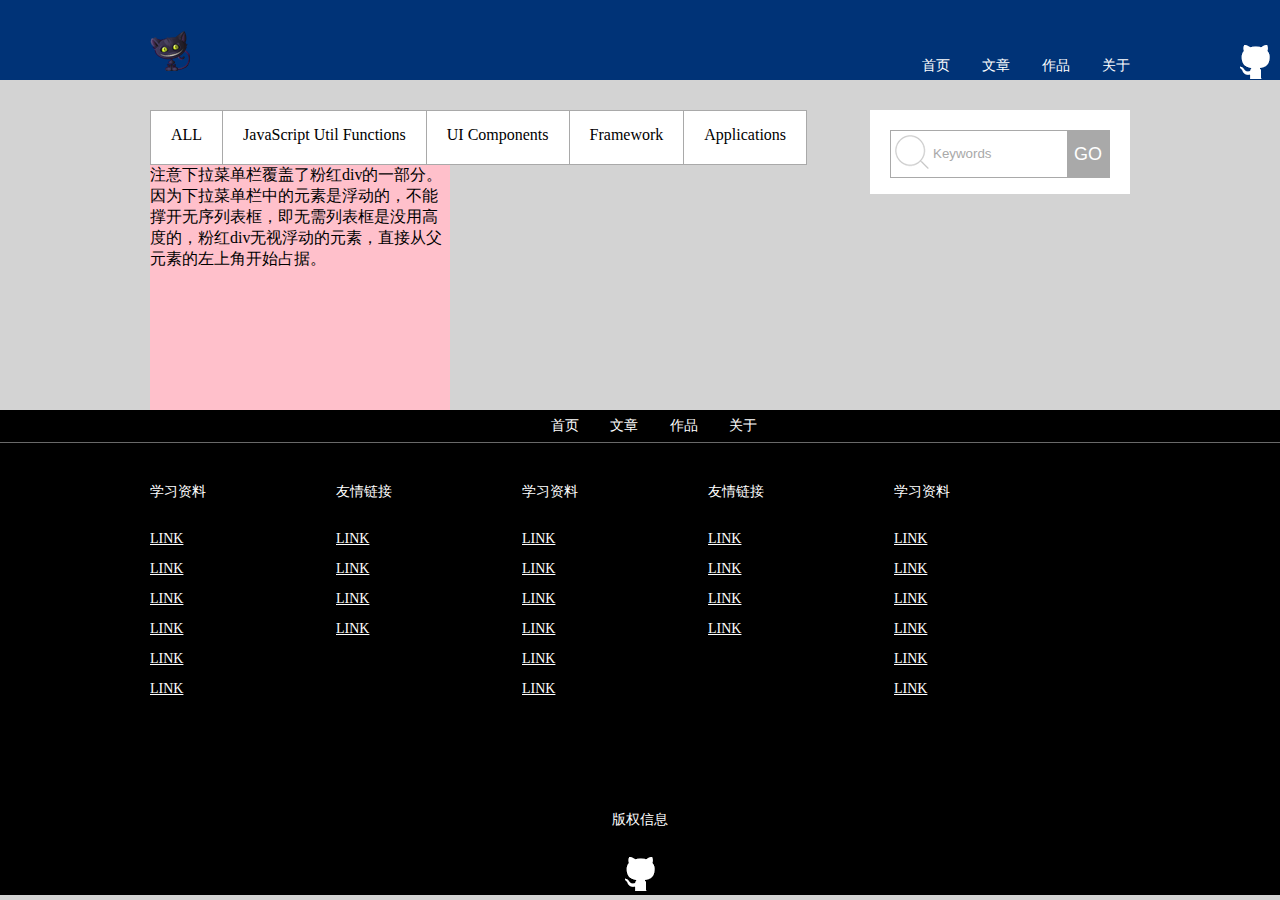
<file: works.html>
<!DOCTYPE HTML>
<html>
  <head>
    <meta charset="utf-8" />
	<title>Design</title>  
	<link rel="stylesheet" type="text/css" href="style/works.css" />
  </head>
  
  <body>
  <!--The header of the index page.-->
	<div id="header">
	
	  <div id="nav">
	    <div  id="mylogo">
	      <img src="img/1011.png" />
		</div>
		
	    <ul id="navbar">
		   <li><a href="index.html" class="navlink">首页</a></li>
		   <li><a href="article.html" class="navlink">文章</a></li>
		   <li><a href="works.html" class="navlink">作品</a></li>
		   <li><a href="about.html" class="navlink">关于</a></li>
		</ul>
	  </div>
	  <a href="https://github.com/"  id="githublogo"><img src="img/icon-github.png" /></a>
	</div>
	
	<!--主体部分-->
    <div id="mainsection">
	   <div id="tabsection">
	   
	       <ul id="alignnavbar">
		      <li class="tablist"><a href="#" class="tablink" id="firstlink">ALL</a></li>
			  <li class="tablist">
			     <a href="#" class="tablink">JavaScript Util Functions</a>
			     <ul class="downlist">
				    <li><a href="#" class="downlink">Title</a></li>
					<li><a href="#" class="downlink">Title</a></li>
					<li><a href="#" class="downlink">Title</a></li>
				 </ul>
			  </li>
			  <li class="tablist">
			     <a href="#" class="tablink">UI Components</a>
				 
			  </li>
			  <li class="tablist">
			     <a href="#" class="tablink">Framework</a>
				 
			  </li>
			  <li class="tablist">
			     <a href="#" class="tablink">Applications</a>
				 
			  </li>
		   </ul>
		   <div id="displaytablist">
		     注意下拉菜单栏覆盖了粉红div的一部分。因为下拉菜单栏中的元素是浮动的，不能撑开无序列表框，即无需列表框是没用高度的，粉红div无视浮动的元素，直接从父元素的左上角开始占据。
		   </div>
	   </div>
	   
	   <div id="siderbarsection">
	      <!--搜索框-->
	      <div id="searchbox">
		     <form action="#" method="get" id="searchform">
			    <fieldset id="search">
			      <label for="searchwords"><img src="img/search.png" /></label>
                  <input type="text" name="searchwords" id="searchwords" value="Keywords" />
                  <input type="button" name="go" id="go" value="GO" />
			    </fieldset>
			 </form>
		  </div>
		  
		  
		  
	   </div>
	</div>
	
	
	
	<!--The footer of the index page.-->
	<div id="footer">
	   <ul id="footernavbar">
	     <li><a href="index.html" class="navlink">首页</a></li>
		 <li><a href="index.html" class="navlink">文章</a></li>
		 <li><a href="index.html" class="navlink">作品</a></li>
		 <li><a href="index.html" class="navlink">关于</a></li>
	   </ul>
	   
	   <div id="reference">
	      <ul class="referencenav">
		    <h4>学习资料</h4>
			<li><a href="#" class="referencelink">LINK</a></li>
			<li><a href="#" class="referencelink">LINK</a></li>
			<li><a href="#" class="referencelink">LINK</a></li>
			<li><a href="#" class="referencelink">LINK</a></li>
			<li><a href="#" class="referencelink">LINK</a></li>
			<li><a href="#" class="referencelink">LINK</a></li>
		  </ul>
		  
          <ul class="referencenav">
		    <h4>友情链接</h4>
			<li><a href="#" class="referencelink">LINK</a></li>
			<li><a href="#" class="referencelink">LINK</a></li>
			<li><a href="#" class="referencelink">LINK</a></li>
			<li><a href="#" class="referencelink">LINK</a></li>
		  </ul>
		  
		  <ul class="referencenav">
		    <h4>学习资料</h4>
			<li><a href="#" class="referencelink">LINK</a></li>
			<li><a href="#" class="referencelink">LINK</a></li>
			<li><a href="#" class="referencelink">LINK</a></li>
			<li><a href="#" class="referencelink">LINK</a></li>
			<li><a href="#" class="referencelink">LINK</a></li>
			<li><a href="#" class="referencelink">LINK</a></li>
		  </ul>
		  
		  <ul class="referencenav">
		    <h4>友情链接</h4>
			<li><a href="#" class="referencelink">LINK</a></li>
			<li><a href="#" class="referencelink">LINK</a></li>
			<li><a href="#" class="referencelink">LINK</a></li>
			<li><a href="#" class="referencelink">LINK</a></li>
		  </ul>
		  
		  <ul class="referencenav">
		    <h4>学习资料</h4>
			<li><a href="#" class="referencelink">LINK</a></li>
			<li><a href="#" class="referencelink">LINK</a></li>
			<li><a href="#" class="referencelink">LINK</a></li>
			<li><a href="#" class="referencelink">LINK</a></li>
			<li><a href="#" class="referencelink">LINK</a></li>
			<li><a href="#" class="referencelink">LINK</a></li>
		  </ul>
	   </div>
	   
	   <div id="footermassage">
	        <p>版权信息</p>
			<a href="https://github.com/"><img src="img/icon-github.png" /></a>
	   </div>
	   
	</div>
	
	
    <script>
       function hiddenGithub() {
	      var html = document.documentElement;
		  var githublogo = document.getElementById("githublogo");
		  
		  if(html.clientWidth<1050) {
		    githublogo.style.display = "none";
		  } else {
		    githublogo.style.display = "block";
		  }
	   }
	   window.onresize=function() {hiddenGithub();};
    </script>
  </body>
</html>
</file>
<file: style/index.css>
*{
	padding: 0;
	margin: 0;
}
body{
	font-family: SimSun;
}
/*************头部导航条样式**************/
#header{
   height: 80px;
   background-color: #003377;
   position: relative;
   overflow: hidden;
   min-width: 980px;
}
#githublogo{
	position: absolute;
	bottom: -2.5px;
	right: 10px;
}

#nav{
	position: relative;
	height: 80px;
	width: 980px;
	margin: auto;
}

#mylogo{
	position: absolute;
	left: 0;
	bottom: 5px;
}
#navbar{
	list-style: none;
	position: absolute;
	right: 0;
	bottom: 5px;
}
#navbar li{
	display: inline;
	font-size: 14px;
	margin-left: 28px;
}
.navlink{
	text-decoration: none;
	color: #FFFFFF;
}
/*************footer导航条样式**************/
#footer{
	background-color: #000000;
	font-size: 14px;
	color: #FFFFFF;
	min-width: 980px;
}
#footernavbar{
	border-bottom: solid #696969 1px;
	font-size: 14px;
	padding: 0.5em;
	list-style: none;
	text-align: center;
}
#footernavbar li{
	display: inline;
	margin-left: 28px;
}
#reference{
	overflow: hidden;
	padding-top: 40px; 
	width: 980px;
	margin: auto;
}
ul.referencenav{
	float: left;
	list-style: none;
	margin-right: 130px;
}
ul.referencenav li{
	margin-bottom: 14px;
}
ul.referencenav h4{
	font-weight: normal;
	margin-bottom: 30px;
}
a.referencelink{
	color: #FFFFFF;
	
}
#footermassage{
	text-align: center;
	margin-top: 100px;
}
#footermassage p{
	margin-bottom: 28px;
}

/*************主页正文部分样式**************/
#mainsection{
	background-color: #D3D3D3;
	min-width: 980px;
}
/*****正文部分背景大图样式******/
#indexbigimg{
	position: relative;
	background-image: url(../img/486.jpg);
	height: 587px;
	color: #000000;
}
#formaltext{
	position: absolute;
	width: 350px;
	bottom: 0;
	right: 193px;
	padding: 10px 10px 30px 10px;
	background: linear-gradient(to bottom,rgba(255,255,255,0.7),rgba(255,255,255,0.5),rgba(255,255,255,0));/***背景透明渐变***/
}
#formaltext h3 {
	font-size: 14px;
	font-weight: normal;
	text-align: right;
	margin-bottom: 12px;
}
#formaltext p{
	font-size: 12px;
    line-height: 150%;
} 
/*****正文部分三列等高样式******/
#threeequalheight{
	overflow: hidden;
	width: 980px;
	margin: auto;
}
.equalheight{
	background-color: #FFFFFF;
	width: 300px;
	float: left;
	margin-top: 10px;
	margin-right: 10px;
	padding: 10px 10px 10000px 10px;
	margin-bottom: -10000px;
}
.inner{
	border-bottom: solid #FFFFFF 25px;/**文字距离底部25px**/
}
#rightsection{
	margin-right: 0;
}
.equalimg{
	display: block;
	margin-bottom: 15px;
}
.equalheight p{
	padding: 0 20px 0 20px;
	line-height: 170%;
	font-size: 12px;
	text-indent: 2em;
}

/*****正文部分自我介绍样式******/
#selfcontiner{
	position: relative;
	background-color: #FFFFFF;

	padding-top: 160px;
	padding-bottom: 160px;
	margin-top: 100px;
}
#headpic{
	display: block;
	position: absolute;
	left: 0;
	right: 0;
	top: -50px;
	margin: auto;
}
#selfintruction{
	
	
}
#selfintruction h2{
	font-weight: normal;
	font-size: 20px;
	font-family: Future"Century, Gothic", AppleGothic, sans-serif;
	margin-bottom: 50px;
	text-align: center;
}
#selfintruction p{
	width: 600px;
	font-size: 14px;
	line-height: 170%;
	text-indent: 2em;
	margin: auto;
}
</file>
<file: style/about.css>
*{
	padding: 0;
	margin: 0;
}
body{
	font-family: SimSun;
	background-color: #D3D3D3;
}
/*************头部导航条样式**************/
#header{
   height: 80px;
   background-color: #003377;
   position: relative;
   overflow: hidden;
   min-width: 980px;
}
#githublogo{
	position: absolute;
	bottom: -2.5px;
	right: 10px;
}

#nav{
	position: relative;
	height: 80px;
	width: 980px;
	margin: auto;
}

#mylogo{
	position: absolute;
	left: 0;
	bottom: 5px;
}
#navbar{
	list-style: none;
	position: absolute;
	right: 0;
	bottom: 5px;
}
#navbar li{
	display: inline;
	font-size: 14px;
	margin-left: 28px;
}
.navlink{
	text-decoration: none;
	color: #FFFFFF;
}
/*************footer导航条样式**************/
#footer{
	background-color: #000000;
	font-size: 14px;
	color: #FFFFFF;
	min-width: 980px;
	clear: both;
}
#footernavbar{
	border-bottom: solid #696969 1px;
	font-size: 14px;
	padding: 0.5em;
	list-style: none;
	text-align: center;
}
#footernavbar li{
	display: inline;
	margin-left: 28px;
}
#reference{
	overflow: hidden;
	padding-top: 40px; 
	width: 980px;
	margin: auto;
}
ul.referencenav{
	float: left;
	list-style: none;
	margin-right: 130px;
}
ul.referencenav li{
	margin-bottom: 14px;
}
ul.referencenav h4{
	font-weight: normal;
	margin-bottom: 30px;
}
a.referencelink{
	color: #FFFFFF;
	
}
#footermassage{
	text-align: center;
	margin-top: 100px;
}
#footermassage p{
	margin-bottom: 28px;
}

/*************正文部分样式**************/
#mainsection{
	width: 980px;
	margin: 100px auto 30px auto;
}
/******成长轨迹样式*******/
#aboutme{
	position: relative;
	background-image: url(../img/aboutbar.jpg);
	padding-top: 140px;
	padding-bottom: 200px;
}
img#headpic{
	position: absolute;
	left: 0;
	right: 0;
	top: -60px;
	margin: auto;
}
.aboutcontent{
	width: 746px;
	margin: 0 auto 30px auto;
	position: relative;
	overflow: hidden;
}
.leftbox{
	float: left;
	width: 320px;
	padding-right: 50px;
}
.rightbox{
	float: right;
	width: 320px;
	padding-left: 50px;
}
.leftbox h2{
	font-size: 20px;
	font-weight: normal;
	text-align: right;
}
.rightbox p{
	font-size: 14px;
	line-height: 1.5em;
	text-indent: 2em;
}
.rightbox ul{
	list-style: none;
}
.rightbox li{
	padding: 0.5em 0 0.5em 0;
}
.aboutimg{
	display: block;
	clear: both;
	margin: 0 auto 20px auto;
}
</file>
<file: style/article.css>
*{
	padding: 0;
	margin: 0;
}
body{
	font-family: SimSun;
	background-color: #D3D3D3;
}
/*************头部导航条样式**************/
#header{
   height: 80px;
   background-color: #003377;
   position: relative;
   overflow: hidden;
   min-width: 980px;
}
#githublogo{
	position: absolute;
	bottom: -2.5px;
	right: 10px;
}

#nav{
	position: relative;
	height: 80px;
	width: 980px;
	margin: auto;
}

#mylogo{
	position: absolute;
	left: 0;
	bottom: 5px;
}
#navbar{
	list-style: none;
	position: absolute;
	right: 0;
	bottom: 5px;
}
#navbar li{
	display: inline;
	font-size: 14px;
	margin-left: 28px;
}
.navlink{
	text-decoration: none;
	color: #FFFFFF;
}
/*************footer导航条样式**************/
#footer{
	background-color: #000000;
	font-size: 14px;
	color: #FFFFFF;
	min-width: 980px;
}
#footernavbar{
	border-bottom: solid #696969 1px;
	font-size: 14px;
	padding: 0.5em;
	list-style: none;
	text-align: center;
}
#footernavbar li{
	display: inline;
	margin-left: 28px;
}
#reference{
	overflow: hidden;
	padding-top: 40px; 
	width: 980px;
	margin: auto;
}
ul.referencenav{
	float: left;
	list-style: none;
	margin-right: 130px;
}
ul.referencenav li{
	margin-bottom: 14px;
}
ul.referencenav h4{
	font-weight: normal;
	margin-bottom: 30px;
}
a.referencelink{
	color: #FFFFFF;
	
}
#footermassage{
	text-align: center;
	margin-top: 100px;
}
#footermassage p{
	margin-bottom: 28px;
}

/*************主页正文部分样式**************/
#mainsection{
	overflow: hidden;
	padding-top: 30px;
	width: 1140px;
	margin: auto;
}
/*****文章摘要列表样式******/
#articlesection{
	float: left;
	width: 710px;
	margin-left: 80px;
	margin-right: 10px;
}
.article{
	background-color: #FFFFFF;
	margin-bottom: 10px;
	padding: 20px 10px 10px 20px;
	position: relative;
}
.tagbox{
	position: absolute;
	width: 80px;
	right: 710px;
	color: #FFFFFF;
}
.datetag{
	background-color: #003377;
	text-align: center;
	font-size: 14px;
	padding: 6px;
}
.contenttag{
	background-color: #0066FF;
	text-align: center;
	font-size: 14px;
	padding: 6px;
}
.article h2{
	font-size: 16px;
	color: 	#0066FF;
	margin-bottom: 10px;
}
.article h3{
	font-size: 12px;
	color: 	#666;
	margin-bottom: 10px;
}
.article p{
	text-indent: 2em;
	font-size: 12px;
	line-height: 170%;
}
.article p.timestamp{
	text-align: right;
	color: #A9A9A9;
	margin-top: 20px;
}

#siderbarsection{
	float: left;
	width: 260px;
}
/******文章列表下部页码样式******/
div#pagenumberbox{
	margin-bottom: 20px;
}
ol#pagenumber{
	list-style: none;
	font-size: 14px;
	width: 581px;
	margin: auto;
	overflow: hidden;
}
#pagenumber li{
	float: left;
	margin-right: 10px;
}
a.pagelink{
	display: block;
	padding: 15px;
	background-color: #FFFFFF;
	text-decoration: none;
	color: black;
}
li#lastpage{
	margin: 0;
}
a.pagelink:hover{
	background-color: #0066FF;
	color: #FFFFFF;
}
/******搜索框样式******/
#searchbox{
	margin-bottom: 10px;
	background-color: #FFFFFF;
	height: 80px;
	border: solid #FFFFFF 2px;
}
#searchform{
	margin: 18px;
}
fieldset#search{
	position: relative;
	border: solid #A9A9A9 1px;
	overflow: hidden;
	
}
input#searchwords{
	position: absolute;
	width: 134px;
	height: 44px;
	left: 42px;
	top: 0;
	border: none;
	color: #A9A9A9;
}
input#go{
	position: absolute;
	height: 47px;
	width: 42px;
	font-size: 18px;
	border: none;
	right: 0;
	top: 0;
	color: #FFFFFF;
	background-color: #A9A9A9;
}
/******导航栏样式******/
div#sidernavcase{
	background-color: #FFFFFF;
	margin-bottom: 10px;
}
#sidernav{
	list-style: none;
}
a.sidernavlink{
	display: block;
	background-image: url(../img/colorbar2.png);
	border-bottom: solid #A9A9A9 1px;
	text-decoration: none;
	font-size: 16px;
	padding: 1em;
	color: #808080;
}
a.sidernavlink:hover{
	background-image: url(../img/colorbar1.png);
}

/******日历样式******/
#datebox{
	background-color: #FFFFFF;
	margin-bottom: 10px;
	font-size: 14px;
	padding: 20px 0;
}
#datetable{
	margin: 0 auto 0 auto;
	border-spacing:0;
}
#datetable caption{
	color: #003377;
	font-size: 16px;
	font-weight: bold;
	padding-bottom: 0.4em;
}
#datetable th,#datetable td{
	font-weight: normal;
	color: #808080;
	text-align: center;
	padding: 0.6em 0.4em;
	border-bottom: solid #DDDDDD 1px;
} 
td#seclected{
	background-color: #003377;
	color: #FFFFFF;
}
a#pre{
	float: left;
	color: #003377;
	text-decoration: none;
}
a#next{
	float: right;
	color: #003377;
	text-decoration: none;
}
</file>
<file: style/works.css>
*{
	padding: 0;
	margin: 0;
}
body{
	font-family: SimSun;
	background-color: #D3D3D3;
}
/*************头部导航条样式**************/
#header{
   height: 80px;
   background-color: #003377;
   position: relative;
   overflow: hidden;
   min-width: 980px;
}
#githublogo{
	position: absolute;
	bottom: -2.5px;
	right: 10px;
}

#nav{
	position: relative;
	height: 80px;
	width: 980px;
	margin: auto;
}

#mylogo{
	position: absolute;
	left: 0;
	bottom: 5px;
}
#navbar{
	list-style: none;
	position: absolute;
	right: 0;
	bottom: 5px;
}
#navbar li{
	display: inline;
	font-size: 14px;
	margin-left: 28px;
}
.navlink{
	text-decoration: none;
	color: #FFFFFF;
}
/*************footer导航条样式**************/
#footer{
	background-color: #000000;
	font-size: 14px;
	color: #FFFFFF;
	min-width: 980px;
}
#footernavbar{
	border-bottom: solid #696969 1px;
	font-size: 14px;
	padding: 0.5em;
	list-style: none;
	text-align: center;
}
#footernavbar li{
	display: inline;
	margin-left: 28px;
}
#reference{
	overflow: hidden;
	padding-top: 40px; 
	width: 980px;
	margin: auto;
}
ul.referencenav{
	float: left;
	list-style: none;
	margin-right: 130px;
}
ul.referencenav li{
	margin-bottom: 14px;
}
ul.referencenav h4{
	font-weight: normal;
	margin-bottom: 30px;
}
a.referencelink{
	color: #FFFFFF;
	
}
#footermassage{
	text-align: center;
	margin-top: 100px;
}
#footermassage p{
	margin-bottom: 28px;
}

/*************主页正文部分样式**************/
#mainsection{
	overflow: hidden;
	padding-top: 30px;
	width: 980px;
	margin: auto;
}
/******TAB菜单样式*******/
#tabsection{
	float: left;
	width: 710px;
	margin-right: 10px;
}
ul#alignnavbar{
	
	list-style: none;
	
}
li.tablist{
	float: left;
	background-color: #FFFFFF;
}
a.tablink{
	display: block;
	padding: 15px 20px 20px 20px;
	border-bottom: solid #A9A9A9 1px;
	border-right: solid #A9A9A9 1px;
	border-top: solid #A9A9A9 1px;
	text-decoration: none;
	color: #000000;
	
}
a#firstlink{
	border-left: solid #A9A9A9 1px;
}
a.tablink:hover{
	border-bottom: none;
	background-image: url(../img/topbar.png);
	background-repeat: repeat-x;
}

ul.downlist{
	list-style: none;
	
	display: none;
}
li.tablist:hover ul.downlist{
	display: block;
}
#displaytablist{
	background-color: pink;
	width: 300px;
	height: 300px;
}

/*****侧边栏样式******/
#siderbarsection{
	float: left;
	width: 260px;
}
/******搜索框样式******/
#searchbox{
	margin-bottom: 10px;
	background-color: #FFFFFF;
	height: 80px;
	border: solid #FFFFFF 2px;
}
#searchform{
	margin: 18px;
}
fieldset#search{
	position: relative;
	border: solid #A9A9A9 1px;
	overflow: hidden;
	
}
input#searchwords{
	position: absolute;
	width: 134px;
	height: 44px;
	left: 42px;
	top: 0;
	border: none;
	color: #A9A9A9;
}
input#go{
	position: absolute;
	height: 47px;
	width: 42px;
	font-size: 18px;
	border: none;
	right: 0;
	top: 0;
	color: #FFFFFF;
	background-color: #A9A9A9;
}
</file>
